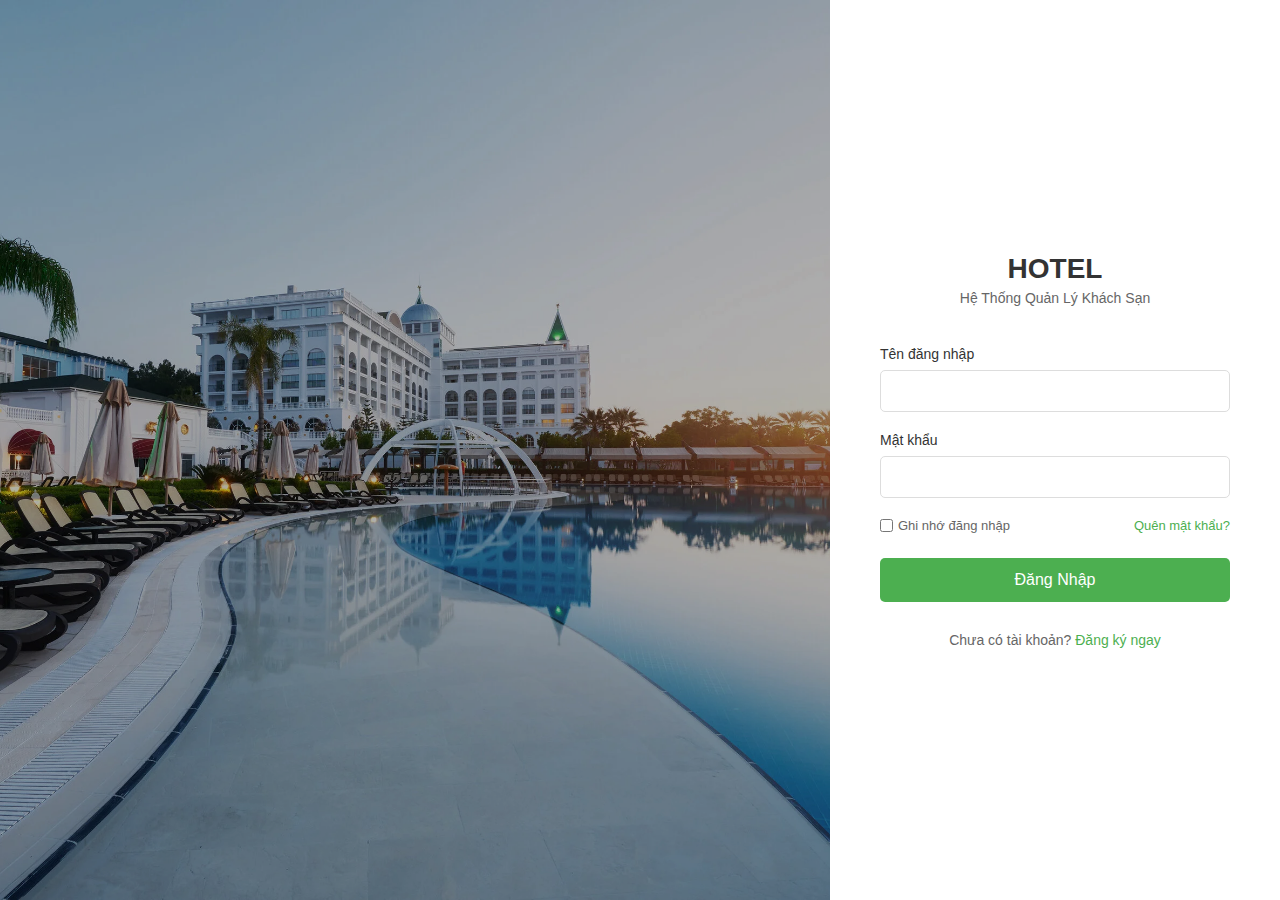
<file: Front End/index.html>
<!DOCTYPE html>
<html lang="vi">
<head>
    <meta charset="UTF-8">
    <meta name="viewport" content="width=device-width, initial-scale=1.0">
    <title>Đăng Nhập - Quản Lý Khách Sạn</title>
    <style>
        * {
            margin: 0;
            padding: 0;
            box-sizing: border-box;
        }

        body {
            font-family: Arial, sans-serif;
            height: 100vh;
            overflow: hidden;
        }

        .container {
            display: flex;
            height: 100vh;
        }

        .left-side {
            flex: 1;
            background: url('1.webp') center/cover;
            position: relative;
        }

        .left-side::after {
            content: '';
            position: absolute;
            top: 0;
            left: 0;
            width: 100%;
            height: 100%;
            background: rgba(0, 0, 0, 0.3);
        }

        .right-side {
            width: 450px;
            display: flex;
            align-items: center;
            justify-content: center;
            background: #fff;
            padding: 40px;
        }

        .login-box {
            width: 100%;
            max-width: 350px;
        }

        .logo {
            text-align: center;
            margin-bottom: 40px;
        }

        .logo h1 {
            color: #333;
            font-size: 28px;
            margin-bottom: 5px;
        }

        .logo p {
            color: #666;
            font-size: 14px;
        }

        .form-group {
            margin-bottom: 20px;
        }

        .form-group label {
            display: block;
            margin-bottom: 8px;
            color: #333;
            font-size: 14px;
            font-weight: 500;
        }

        .form-group input {
            width: 100%;
            padding: 12px 15px;
            border: 1px solid #ddd;
            border-radius: 5px;
            font-size: 14px;
            transition: border-color 0.3s;
        }

        .form-group input:focus {
            outline: none;
            border-color: #4CAF50;
        }

        .btn-login {
            width: 100%;
            padding: 13px;
            background: #4CAF50;
            color: white;
            border: none;
            border-radius: 5px;
            font-size: 16px;
            font-weight: 500;
            cursor: pointer;
            transition: background 0.3s;
        }

        .btn-login:hover {
            background: #45a049;
        }

        .btn-login:active {
            transform: scale(0.98);
        }

        .btn-login:disabled {
            background: #ccc;
            cursor: not-allowed;
        }

        .error-message {
            color: #f44336;
            font-size: 13px;
            margin-top: 10px;
            text-align: center;
            display: none;
        }

        .error-message.show {
            display: block;
        }

        .success-message {
            color: #4CAF50;
            font-size: 13px;
            margin-top: 10px;
            text-align: center;
            display: none;
        }

        .success-message.show {
            display: block;
        }

        .remember-forgot {
            display: flex;
            justify-content: space-between;
            align-items: center;
            margin-bottom: 25px;
            font-size: 13px;
        }

        .remember-forgot label {
            display: flex;
            align-items: center;
            color: #666;
            cursor: pointer;
        }

        .remember-forgot input[type="checkbox"] {
            margin-right: 5px;
        }

        .remember-forgot a {
            color: #4CAF50;
            text-decoration: none;
        }

        .remember-forgot a:hover {
            text-decoration: underline;
        }

        .register-link {
            text-align: center;
            margin-top: 30px;
            font-size: 14px;
            color: #666;
        }

        .register-link a {
            color: #4CAF50;
            text-decoration: none;
            font-weight: 500;
        }

        .register-link a:hover {
            text-decoration: underline;
        }

        @media (max-width: 768px) {
            .container {
                flex-direction: column;
            }
            
            .left-side {
                display: none;
            }
            
            .right-side {
                width: 100%;
            }
        }
    </style>
</head>
<body>
    <div class="container">
        <div class="left-side"></div>
        <div class="right-side">
            <div class="login-box">
                <div class="logo">
                    <h1>HOTEL</h1>
                    <p>Hệ Thống Quản Lý Khách Sạn</p>
                </div>

                <form id="loginForm">
                    <div class="form-group">
                        <label for="username">Tên đăng nhập</label>
                        <input type="text" id="username" name="username" required>
                    </div>

                    <div class="form-group">
                        <label for="password">Mật khẩu</label>
                        <input type="password" id="password" name="password" required>
                    </div>

                    <div class="remember-forgot">
                        <label>
                            <input type="checkbox" name="remember">
                            Ghi nhớ đăng nhập
                        </label>
                        <a href="#">Quên mật khẩu?</a>
                    </div>

                    <button type="submit" class="btn-login" id="loginBtn">Đăng Nhập</button>
                    
                    <div class="error-message" id="errorMessage"></div>
                    <div class="success-message" id="successMessage"></div>
                </form>

                <div class="register-link">
                    Chưa có tài khoản? <a href="register.html">Đăng ký ngay</a>
                </div>
            </div>
        </div>
    </div>

    <script>
        // URL Gateway - Login nằm trong API Admin
        const API_URL = 'https://localhost:7105/api-admin/Login';

        document.getElementById('loginForm').addEventListener('submit', async function(e) {
            e.preventDefault();
            
            const username = document.getElementById('username').value;
            const password = document.getElementById('password').value;
            const errorMessage = document.getElementById('errorMessage');
            const successMessage = document.getElementById('successMessage');
            const loginBtn = document.getElementById('loginBtn');
            
            errorMessage.classList.remove('show');
            successMessage.classList.remove('show');
            
            if (!username || !password) {
                showError('Vui lòng nhập đầy đủ thông tin!');
                return;
            }

            // Disable button khi đang xử lý
            loginBtn.disabled = true;
            loginBtn.textContent = 'Đang xử lý...';

            try {
                const response = await fetch(API_URL, {
                    method: 'POST',
                    headers: {
                        'Content-Type': 'application/json',
                    },
                    body: JSON.stringify({
                        TenDangNhap: username,
                        MatKhau: password
                    })
                });

                const data = await response.json();

                if (data.success) {
                    // Lưu token vào localStorage
                    localStorage.setItem('token', data.token);
                    
                    // Giải mã token để lấy vai trò
                    try {
                        const tokenPayload = JSON.parse(atob(data.token.split('.')[1]));
                        const role = tokenPayload.role || tokenPayload["http://schemas.microsoft.com/ws/2008/06/identity/claims/role"];
                        
                        showSuccess('Đăng nhập thành công! Đang chuyển hướng...');
                        
                        setTimeout(() => {
                            window.location.href = 'management.html';
                        }, 1000);
                    } catch (parseError) {
                        console.error('Token parse error:', parseError);
                        showSuccess('Đăng nhập thành công! Đang chuyển hướng...');
                        setTimeout(() => {
                            window.location.href = 'management.html';
                        }, 1000);
                    }
                } else {
                    showError(data.message || 'Đăng nhập thất bại!');
                    loginBtn.disabled = false;
                    loginBtn.textContent = 'Đăng Nhập';
                }
            } catch (error) {
                console.error('Lỗi:', error);
                showError('Không thể kết nối đến máy chủ!');
                loginBtn.disabled = false;
                loginBtn.textContent = 'Đăng Nhập';
            }
        });

        function showError(message) {
            const errorMessage = document.getElementById('errorMessage');
            errorMessage.textContent = message;
            errorMessage.classList.add('show');
        }

        function showSuccess(message) {
            const successMessage = document.getElementById('successMessage');
            successMessage.textContent = message;
            successMessage.classList.add('show');
        }

        // Kiểm tra nếu đã đăng nhập
        window.addEventListener('load', () => {
            const token = localStorage.getItem('token');
            if (token) {
                showSuccess('Bạn đã đăng nhập!');
                document.getElementById('loginBtn').textContent = 'Tiếp tục';
            }
        });
    </script>
    <script src="js/Auth.js"></script>
</body>
</html>
</file>
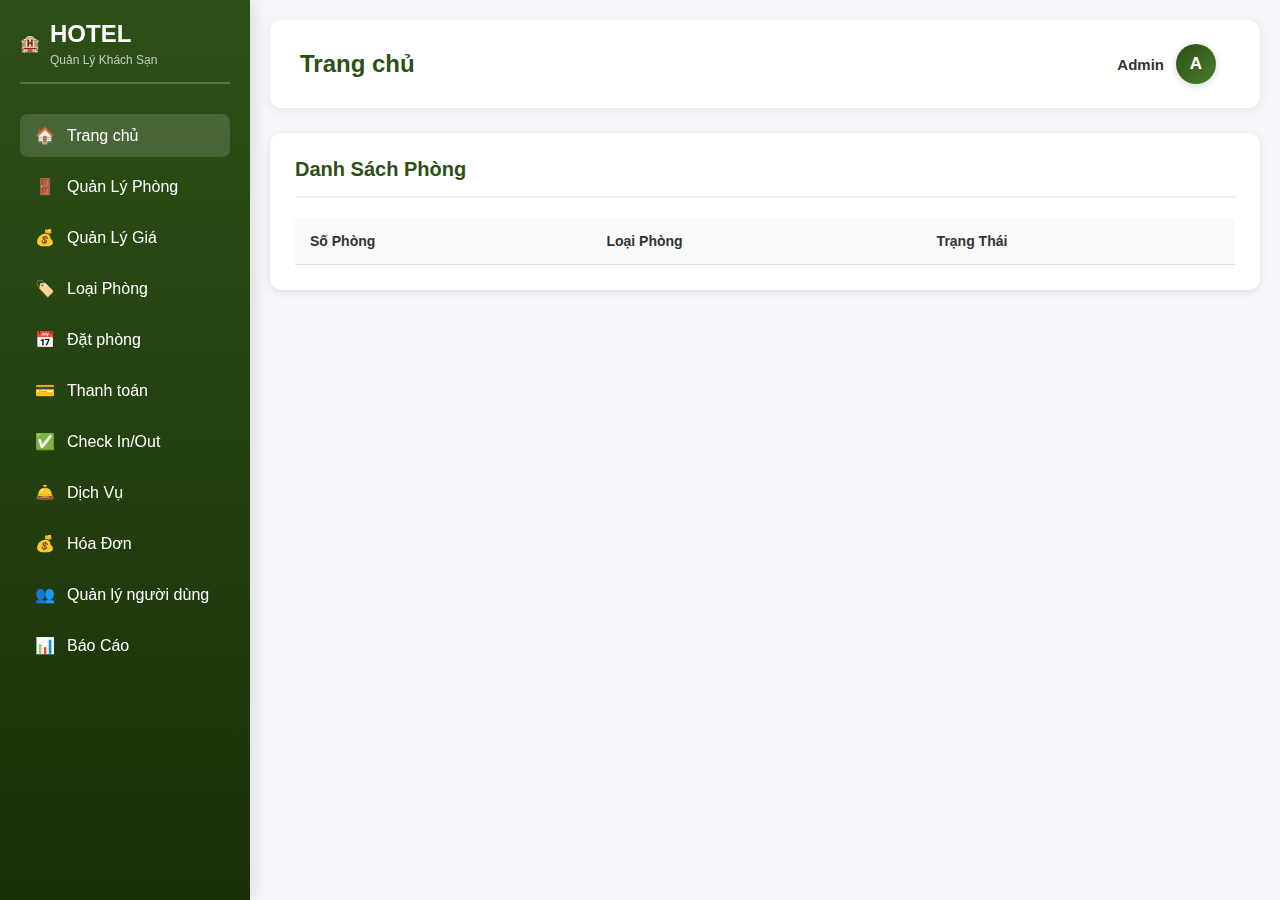
<file: Front End/management.html>
<!DOCTYPE html>
<html lang="vi">
<head>
    <meta charset="UTF-8">
    <meta name="viewport" content="width=device-width, initial-scale=1.0">
    <title>Quản Lý Phòng - Hotel Management</title>
    <link rel="stylesheet" href="css/common.css">
    <link rel="stylesheet" href="css/sidebar.css">
    <style>
        .sidebar {
            position: fixed;
            left: 0;
            top: 0;
            width: 250px;
            height: 100vh;
            background: linear-gradient(180deg, #2d5016 0%, #1a3009 100%);
            color: white;
            padding: 20px;
            overflow-y: auto;
        }

        .logo {
            display: flex;
            align-items: center;
            gap: 10px;
            margin-bottom: 10px;
            padding-bottom: 15px;
            border-bottom: 2px solid rgba(255,255,255,0.2);
        }

        .logo h1 {
            font-size: 24px;
            color: white;
        }

        .logo-subtitle {
            color: rgba(255,255,255,0.7);
            font-size: 12px;
            margin-top: 5px;
        }

        .menu {
            margin-top: 30px;
        }

        .menu-item {
            display: flex;
            align-items: center;
            gap: 12px;
            padding: 12px 15px;
            margin-bottom: 8px;
            border-radius: 8px;
            cursor: pointer;
            transition: all 0.3s;
            color: white;
            text-decoration: none;
        }

        .menu-item:hover {
            background: rgba(255,255,255,0.1);
        }

        .menu-item.active {
            background: rgba(255,255,255,0.15);
        }

        .top-bar {
            background: white;
            padding: 16px 30px;
            border-radius: 12px;
            box-shadow: 0 2px 12px rgba(0,0,0,0.08);
            display: flex;
            justify-content: space-between;
            align-items: center;
            margin-bottom: 25px;
        }

        .top-bar h2 {
            font-size: 24px;
            color: #2d5016;
            font-weight: 600;
            margin: 0;
        }

        .rooms-table {
            width: 100%;
            border-collapse: collapse;
            margin-top: 20px;
        }

        .rooms-table thead {
            background: #2d5016;
            color: white;
        }

        .rooms-table th {
            padding: 15px;
            text-align: left;
            font-weight: 600;
        }

        .rooms-table td {
            padding: 12px 15px;
            border-bottom: 1px solid #e0e0e0;
        }

        .rooms-table tbody tr:hover {
            background: #f5f5f5;
        }

        .status-badge {
            display: inline-block;
            padding: 6px 12px;
            border-radius: 20px;
            font-size: 12px;
            font-weight: 600;
        }

        .status-ready {
            background: #d4edda;
            color: #155724;
        }

        .status-occupied {
            background: #f8d7da;
            color: #721c24;
        }

        .status-maintenance {
            background: #fff3cd;
            color: #856404;
        }

        .status-cleaning {
            background: #d1ecf1;
            color: #0c5460;
        }

        .action-btns {
            display: flex;
            gap: 8px;
        }

        .btn-sm {
            padding: 6px 12px;
            font-size: 12px;
            border: none;
            border-radius: 6px;
            cursor: pointer;
            transition: all 0.3s;
        }

        .btn-edit {
            background: #007bff;
            color: white;
        }

        .btn-edit:hover {
            background: #0056b3;
        }

        .btn-delete {
            background: #dc3545;
            color: white;
        }

        .btn-delete:hover {
            background: #c82333;
        }

        .card {
            background: white;
            padding: 25px;
            border-radius: 12px;
            box-shadow: 0 2px 8px rgba(0,0,0,0.1);
            margin-bottom: 20px;
        }

        .card-header {
            display: flex;
            justify-content: space-between;
            align-items: center;
            margin-bottom: 20px;
        }

        .card-title {
            font-size: 20px;
            font-weight: 600;
            color: #2d5016;
            margin: 0;
        }

        .btn {
            padding: 10px 20px;
            border: none;
            border-radius: 8px;
            cursor: pointer;
            font-size: 14px;
            font-weight: 600;
            transition: all 0.3s;
        }

        .btn-primary {
            background: #2d5016;
            color: white;
        }

        .btn-primary:hover {
            background: #1a3009;
        }

        .modal {
            display: none;
            position: fixed;
            z-index: 1;
            left: 0;
            top: 0;
            width: 100%;
            height: 100%;
            background: rgba(0,0,0,0.5);
        }

        .modal-content {
            background: white;
            margin: 5% auto;
            padding: 25px;
            border-radius: 12px;
            width: 90%;
            max-width: 500px;
            box-shadow: 0 4px 20px rgba(0,0,0,0.3);
        }

        .modal-header {
            display: flex;
            justify-content: space-between;
            align-items: center;
            margin-bottom: 20px;
        }

        .modal-title {
            font-size: 20px;
            font-weight: 600;
            margin: 0;
        }

        .close-btn {
            background: none;
            border: none;
            font-size: 28px;
            cursor: pointer;
            color: #999;
        }

        .form-group {
            margin-bottom: 15px;
        }

        .form-group label {
            display: block;
            margin-bottom: 5px;
            font-weight: 600;
            color: #333;
        }

        .form-group input,
        .form-group select {
            width: 100%;
            padding: 10px;
            border: 1px solid #ddd;
            border-radius: 6px;
            font-size: 14px;
            box-sizing: border-box;
        }

        .form-group input:focus,
        .form-group select:focus {
            outline: none;
            border-color: #2d5016;
            box-shadow: 0 0 5px rgba(45, 80, 22, 0.3);
        }

        .btn-success {
            background: #28a745;
            color: white;
        }

        .btn-success:hover {
            background: #218838;
        }

        .btn-secondary {
            background: #6c757d;
            color: white;
        }

        .btn-secondary:hover {
            background: #5a6268;
        }

        .form-actions {
            display: flex;
            gap: 10px;
            margin-top: 25px;
        }

        .form-actions button {
            flex: 1;
        }

        .user-dropdown {
            position: relative;
        }

        .user-info {
            display: flex;
            align-items: center;
            gap: 12px;
            cursor: pointer;
            padding: 8px 14px;
            border-radius: 12px;
            transition: background 0.3s;
        }

        .user-info:hover {
            background: #f5f5f5;
        }

        .user-name {
            font-weight: 600;
            color: #333;
            font-size: 15px;
        }

        .user-avatar {
            width: 40px;
            height: 40px;
            background: linear-gradient(135deg, #2d5016, #4a7c2a);
            color: white;
            border-radius: 50%;
            display: flex;
            align-items: center;
            justify-content: center;
            font-weight: bold;
            font-size: 17px;
        }
    </style>
</head>
<body>
    <!-- Sidebar -->
    <div class="sidebar">
        <div class="logo">
            <span>🏨</span>
            <div>
                <h1>HOTEL</h1>
                <div class="logo-subtitle">Quản Lý Khách Sạn</div>
            </div>
        </div>

        <div class="menu">
            <a href="management.html" class="menu-item active">
                <span>🏠</span>
                <span>Trang chủ</span>
            </a>
            <a href="Phong.html" class="menu-item">
                <span>🚪</span>
                <span>Quản Lý Phòng</span>
            </a>
            <a href="Gia.html" class="menu-item ">
                <span>💰</span>
                <span>Quản Lý Giá</span>
            </a>
            <a href="LoaiPhong.html" class="menu-item ">
                <span>🏷️</span>
                <span>Loại Phòng</span>
            </a>
            <a href="booking.html" class="menu-item ">
                <span>📅</span>
                <span>Đặt phòng</span>
            </a>
            <a href="thanhtoan.html" class="menu-item">
                <span>💳</span>
                <span>Thanh toán</span>
            </a>
            <a href="checkinout.html" class="menu-item ">
                <span>✅</span>
                <span>Check In/Out</span>
            </a>
            <a href="dichvu.html" class="menu-item ">
                <span>🛎️</span>
                <span>Dịch Vụ</span>
            </a>
            <a href="hoadon.html" class="menu-item ">
                <span>💰</span>
                <span>Hóa Đơn</span>
            </a>
            <a href="users.html" class="menu-item">
                <span>👥</span>
                <span>Quản lý người dùng</span>
            </a>
            <a href="baocao.html" class="menu-item " >
                <span>📊</span>
                <span>Báo Cáo</span>
            </a>
        </div>
    </div>

    <!-- Main Content -->
    <div class="main-content">
        <div class="top-bar">
            <h2>Trang chủ</h2>
            <div class="user-dropdown">
                <div class="user-info">
                    <span class="user-name">Admin</span>
                    <div class="user-avatar">A</div>
                </div>
            </div>
        </div>

        <div class="card">
            <div class="card-header">
                <h3 class="card-title">Danh Sách Phòng</h3>

            </div>

            <table class="rooms-table" id="roomsTable">
                <thead>
                    <tr>
                        <th>Số Phòng</th>
                        <th>Loại Phòng</th>
                        <th>Trạng Thái</th>
                    </tr>
                </thead>
                <tbody id="roomsTableBody">
                </tbody>
            </table>
        </div>
    </div>

    <!-- Add/Edit Room Modal -->
    <div id="roomModal" class="modal">
        <div class="modal-content">
            <div class="modal-header">
                <h2 class="modal-title" id="modalTitle">Thêm Phòng</h2>
                <button class="close-btn" onclick="closeModal()">&times;</button>
            </div>

            <form id="roomForm">
                <div class="form-group">
                    <label>Số phòng *</label>
                    <input type="text" id="roomNumber" required placeholder="Ví dụ: 101">
                </div>

                <div class="form-group">
                    <label>Loại phòng *</label>
                    <select id="roomTypeSelect" required></select>
                </div>

                <div class="form-group">
                    <label>Trạng thái *</label>
                    <select id="roomStatus" required>
                        <option value="SanSang">Sẵn sàng</option>
                        <option value="DaThue">Đã thuê</option>
                        <option value="BaoTri">Bảo trì</option>
                        <option value="DonDep">Dọn dẹp</option>
                    </select>
                </div>

                <div class="form-actions">
                    <button type="submit" class="btn btn-success">💾 Lưu</button>
                    <button type="button" class="btn btn-secondary" onclick="closeModal()">Hủy</button>
                </div>
            </form>
        </div>
    </div>

    <script src="./js/menu.js"></script>
</body>
</html>
</file>
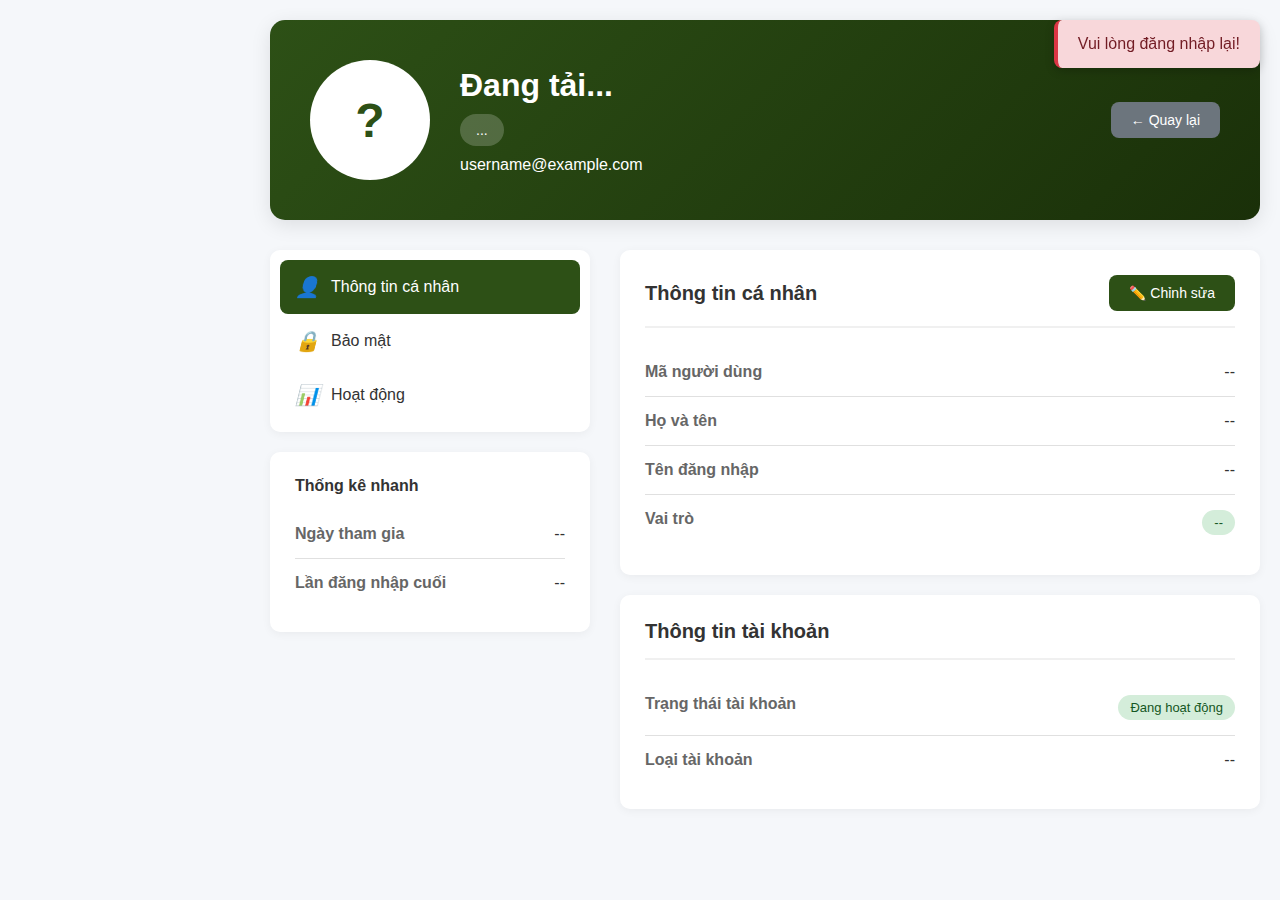
<file: Front End/profile.html>
<!DOCTYPE html>
<html lang="vi">
<head>
    <meta charset="UTF-8">
    <meta name="viewport" content="width=device-width, initial-scale=1.0">
    <title>Thông Tin Người Dùng - Hotel Management</title>
    <link rel="stylesheet" href="css/common.css">
    <style>
        .profile-container {
            max-width: 1200px;
            margin: 0 auto;
        }

        .profile-header {
            background: linear-gradient(135deg, #2d5016 0%, #1a3009 100%);
            color: white;
            padding: 40px;
            border-radius: 15px;
            margin-bottom: 30px;
            display: flex;
            align-items: center;
            gap: 30px;
            box-shadow: 0 5px 20px rgba(0,0,0,0.1);
        }

        .profile-avatar-large {
            width: 120px;
            height: 120px;
            background: white;
            color: #2d5016;
            border-radius: 50%;
            display: flex;
            align-items: center;
            justify-content: center;
            font-size: 48px;
            font-weight: bold;
            border: 5px solid rgba(255,255,255,0.3);
        }

        .profile-header-info h1 {
            font-size: 32px;
            margin-bottom: 10px;
        }

        .profile-header-info .role-badge {
            display: inline-block;
            padding: 8px 16px;
            background: rgba(255,255,255,0.2);
            border-radius: 20px;
            font-size: 14px;
            margin-bottom: 10px;
        }

        .profile-grid {
            display: grid;
            grid-template-columns: 1fr 2fr;
            gap: 30px;
        }

        .profile-sidebar {
            display: flex;
            flex-direction: column;
            gap: 20px;
        }

        .profile-nav {
            background: white;
            border-radius: 10px;
            padding: 10px;
            box-shadow: 0 2px 10px rgba(0,0,0,0.05);
        }

        .profile-nav-item {
            display: flex;
            align-items: center;
            gap: 12px;
            padding: 15px;
            border-radius: 8px;
            cursor: pointer;
            transition: all 0.3s;
            color: #333;
            text-decoration: none;
        }

        .profile-nav-item:hover {
            background: #f8f9fa;
        }

        .profile-nav-item.active {
            background: #2d5016;
            color: white;
        }

        .profile-nav-item i {
            font-size: 20px;
            width: 24px;
        }

        .card {
            background: white;
            border-radius: 10px;
            padding: 25px;
            box-shadow: 0 2px 10px rgba(0,0,0,0.05);
            margin-bottom: 20px;
        }

        .card-header {
            display: flex;
            justify-content: space-between;
            align-items: center;
            margin-bottom: 20px;
            padding-bottom: 15px;
            border-bottom: 2px solid #f0f0f0;
        }

        .card-title {
            font-size: 20px;
            font-weight: 600;
            color: #333;
            margin: 0;
        }

        .info-section {
            display: none;
        }

        .info-section.active {
            display: block;
        }

        .info-row {
            display: flex;
            justify-content: space-between;
            padding: 15px 0;
            border-bottom: 1px solid #e0e0e0;
        }

        .info-row:last-child {
            border-bottom: none;
        }

        .info-label {
            font-weight: 600;
            color: #666;
        }

        .info-value {
            color: #333;
            text-align: right;
        }

        .badge {
            display: inline-block;
            padding: 5px 12px;
            border-radius: 20px;
            font-size: 13px;
            font-weight: 500;
        }

        .badge-success {
            background: #d4edda;
            color: #155724;
        }

        .btn {
            padding: 10px 20px;
            border: none;
            border-radius: 8px;
            cursor: pointer;
            font-size: 14px;
            font-weight: 500;
            transition: all 0.3s;
        }

        .btn-primary {
            background: #2d5016;
            color: white;
        }

        .btn-primary:hover {
            background: #1a3009;
        }

        .btn-secondary {
            background: #6c757d;
            color: white;
        }

        .btn-secondary:hover {
            background: #5a6268;
        }

        .password-form {
            display: grid;
            gap: 20px;
        }

        .form-group {
            display: flex;
            flex-direction: column;
            gap: 8px;
        }

        .form-group label {
            font-weight: 600;
            color: #333;
            font-size: 14px;
        }

        .form-group input {
            padding: 12px;
            border: 1px solid #ddd;
            border-radius: 8px;
            font-size: 14px;
            transition: border 0.3s;
        }

        .form-group input:focus {
            outline: none;
            border-color: #2d5016;
        }

        .password-strength {
            height: 5px;
            background: #e0e0e0;
            border-radius: 3px;
            margin-top: 5px;
            overflow: hidden;
        }

        .password-strength-bar {
            height: 100%;
            transition: all 0.3s;
            width: 0;
        }

        .security-info {
            background: #f8f9fa;
            padding: 15px;
            border-radius: 8px;
            margin-top: 20px;
        }

        .activity-item {
            display: flex;
            align-items: center;
            gap: 15px;
            padding: 15px;
            background: #f8f9fa;
            border-radius: 8px;
            margin-bottom: 10px;
        }

        .activity-icon {
            width: 40px;
            height: 40px;
            background: #2d5016;
            color: white;
            border-radius: 50%;
            display: flex;
            align-items: center;
            justify-content: center;
        }

        .activity-details {
            flex: 1;
        }

        .activity-time {
            color: #999;
            font-size: 12px;
        }

        .modal {
            display: none;
            position: fixed;
            z-index: 1000;
            left: 0;
            top: 0;
            width: 100%;
            height: 100%;
            background: rgba(0,0,0,0.5);
            align-items: center;
            justify-content: center;
        }

        .modal.show {
            display: flex;
        }

        .modal-content {
            background: white;
            padding: 0;
            border-radius: 15px;
            width: 90%;
            max-width: 500px;
            box-shadow: 0 5px 30px rgba(0,0,0,0.3);
        }

        .modal-header {
            display: flex;
            justify-content: space-between;
            align-items: center;
            padding: 20px 25px;
            border-bottom: 1px solid #e0e0e0;
        }

        .modal-title {
            font-size: 20px;
            font-weight: 600;
            margin: 0;
        }

        .close-btn {
            background: none;
            border: none;
            font-size: 28px;
            cursor: pointer;
            color: #999;
        }

        .modal-content form {
            padding: 25px;
        }

        .d-flex {
            display: flex;
        }

        .gap-2 {
            gap: 10px;
        }

        #messageBox {
            position: fixed;
            top: 20px;
            right: 20px;
            z-index: 9999;
            max-width: 400px;
        }

        .message {
            padding: 15px 20px;
            border-radius: 8px;
            margin-bottom: 10px;
            box-shadow: 0 3px 10px rgba(0,0,0,0.2);
            animation: slideIn 0.3s ease;
        }

        .message.success {
            background: #d4edda;
            color: #155724;
            border-left: 4px solid #28a745;
        }

        .message.error {
            background: #f8d7da;
            color: #721c24;
            border-left: 4px solid #dc3545;
        }

        @keyframes slideIn {
            from {
                transform: translateX(400px);
                opacity: 0;
            }
            to {
                transform: translateX(0);
                opacity: 1;
            }
        }

        @media (max-width: 968px) {
            .profile-grid {
                grid-template-columns: 1fr;
            }

            .profile-header {
                flex-direction: column;
                text-align: center;
            }
        }
    </style>
</head>
<body>
    <div class="main-content">
        <div class="profile-container">
            <!-- Profile Header -->
            <div class="profile-header">
                <div class="profile-avatar-large" id="avatarLarge">
                    <span id="avatarInitial">?</span>
                </div>
                <div class="profile-header-info">
                    <h1 id="userName">Đang tải...</h1>
                    <div class="role-badge" id="userRole">...</div>
                    <p id="userEmail">username@example.com</p>
                </div>
                <div style="margin-left: auto;">
                    <button class="btn btn-secondary" onclick="window.location.href='/hoadon.html'">
                        ← Quay lại
                    </button>
                </div>
            </div>

            <!-- Profile Grid -->
            <div class="profile-grid">
                <!-- Sidebar Navigation -->
                <div class="profile-sidebar">
                    <div class="profile-nav">
                        <a class="profile-nav-item active" data-section="info" onclick="showSection('info')">
                            <i>👤</i>
                            <span>Thông tin cá nhân</span>
                        </a>
                        <a class="profile-nav-item" data-section="security" onclick="showSection('security')">
                            <i>🔒</i>
                            <span>Bảo mật</span>
                        </a>
                        <a class="profile-nav-item" data-section="activity" onclick="showSection('activity')">
                            <i>📊</i>
                            <span>Hoạt động</span>
                        </a>
                    </div>

                    <div class="card">
                        <h4 style="margin-bottom: 15px;">Thống kê nhanh</h4>
                        <div class="info-row">
                            <span class="info-label">Ngày tham gia</span>
                            <span class="info-value" id="joinDate">--</span>
                        </div>
                        <div class="info-row">
                            <span class="info-label">Lần đăng nhập cuối</span>
                            <span class="info-value" id="lastLogin">--</span>
                        </div>
                    </div>
                </div>

                <!-- Main Content -->
                <div class="profile-content">
                    <!-- Thông tin cá nhân -->
                    <div class="info-section active" id="section-info">
                        <div class="card">
                            <div class="card-header">
                                <h3 class="card-title">Thông tin cá nhân</h3>
                                <button class="btn btn-primary" onclick="openEditModal()">
                                    ✏️ Chỉnh sửa
                                </button>
                            </div>
                            <div class="info-row">
                                <span class="info-label">Mã người dùng</span>
                                <span class="info-value" id="userId">--</span>
                            </div>
                            <div class="info-row">
                                <span class="info-label">Họ và tên</span>
                                <span class="info-value" id="fullName">--</span>
                            </div>
                            <div class="info-row">
                                <span class="info-label">Tên đăng nhập</span>
                                <span class="info-value" id="username">--</span>
                            </div>
                            <div class="info-row">
                                <span class="info-label">Vai trò</span>
                                <span class="info-value">
                                    <span class="badge badge-success" id="roleDisplay">--</span>
                                </span>
                            </div>
                        </div>

                        <div class="card">
                            <div class="card-header">
                                <h3 class="card-title">Thông tin tài khoản</h3>
                            </div>
                            <div class="info-row">
                                <span class="info-label">Trạng thái tài khoản</span>
                                <span class="info-value">
                                    <span class="badge badge-success">Đang hoạt động</span>
                                </span>
                            </div>
                            <div class="info-row">
                                <span class="info-label">Loại tài khoản</span>
                                <span class="info-value" id="accountType">--</span>
                            </div>
                        </div>
                    </div>

                    <!-- Bảo mật -->
                    <div class="info-section" id="section-security">
                        <div class="card">
                            <div class="card-header">
                                <h3 class="card-title">Đổi mật khẩu</h3>
                            </div>
                            <form class="password-form" onsubmit="changePassword(event)">
                                <div class="form-group">
                                    <label>Mật khẩu hiện tại *</label>
                                    <input type="password" id="currentPassword" required>
                                </div>
                                <div class="form-group">
                                    <label>Mật khẩu mới *</label>
                                    <input type="password" id="newPassword" required oninput="checkPasswordStrength(this.value)">
                                    <div class="password-strength">
                                        <div class="password-strength-bar" id="strengthBar"></div>
                                    </div>
                                    <small style="color: #666;">Mật khẩu phải có ít nhất 6 ký tự</small>
                                </div>
                                <div class="form-group">
                                    <label>Xác nhận mật khẩu mới *</label>
                                    <input type="password" id="confirmPassword" required>
                                </div>
                                <button type="submit" class="btn btn-primary">
                                    🔐 Cập nhật mật khẩu
                                </button>
                            </form>

                            <div class="security-info">
                                <h4 style="margin-bottom: 10px;">💡 Lời khuyên bảo mật</h4>
                                <ul style="margin-left: 20px; color: #666;">
                                    <li>Sử dụng mật khẩu mạnh với ít nhất 8 ký tự</li>
                                    <li>Kết hợp chữ hoa, chữ thường, số và ký tự đặc biệt</li>
                                    <li>Không sử dụng thông tin cá nhân trong mật khẩu</li>
                                    <li>Thay đổi mật khẩu định kỳ</li>
                                </ul>
                            </div>
                        </div>
                    </div>

                    <!-- Hoạt động -->
                    <div class="info-section" id="section-activity">
                        <div class="card">
                            <div class="card-header">
                                <h3 class="card-title">Hoạt động gần đây</h3>
                            </div>
                            <div id="activityList">
                                <div class="activity-item">
                                    <div class="activity-icon">🔑</div>
                                    <div class="activity-details">
                                        <div>Đăng nhập thành công</div>
                                        <div class="activity-time" id="loginActivity">--</div>
                                    </div>
                                </div>
                                <div class="activity-item">
                                    <div class="activity-icon">✏️</div>
                                    <div class="activity-details">
                                        <div>Cập nhật thông tin cá nhân</div>
                                        <div class="activity-time">Chưa có hoạt động</div>
                                    </div>
                                </div>
                            </div>
                        </div>
                    </div>
                </div>
            </div>
        </div>
    </div>

    <!-- Modal Chỉnh sửa thông tin -->
    <div class="modal" id="editModal">
        <div class="modal-content">
            <div class="modal-header">
                <h3 class="modal-title">Chỉnh sửa thông tin</h3>
                <button class="close-btn" onclick="closeEditModal()">&times;</button>
            </div>
            <form onsubmit="updateProfile(event)">
                <div class="form-group">
                    <label>Họ và tên *</label>
                    <input type="text" id="editFullName" required>
                </div>
                <div class="form-group">
                    <label>Tên đăng nhập *</label>
                    <input type="text" id="editUsername" required>
                </div>
                <div class="d-flex gap-2" style="justify-content: flex-end;">
                    <button type="button" class="btn btn-secondary" onclick="closeEditModal()">Hủy</button>
                    <button type="submit" class="btn btn-primary">💾 Lưu thay đổi</button>
                </div>
            </form>
        </div>
    </div>

    <!-- Message Box -->
    <div id="messageBox"></div>

    <script>
        const API_BASE_URL = 'https://localhost:7105/api-admin';
        let currentUser = null;

        // Lấy token từ localStorage
        function getToken() {
            return localStorage.getItem('token');
        }

        // Lấy thông tin user từ token
        function getUserFromToken() {
            const token = getToken();
            if (!token) return null;

            try {
                const payload = JSON.parse(atob(token.split('.')[1]));
                return {
                    id: payload.nameid || payload["http://schemas.xmlsoap.org/ws/2005/05/identity/claims/nameidentifier"],
                    username: payload.unique_name || payload["http://schemas.xmlsoap.org/ws/2005/05/identity/claims/name"],
                    fullName: payload.HoTen || payload.hoTen || payload.name || payload.unique_name,
                    role: payload.role || payload.Role || payload.VaiTro || payload["http://schemas.microsoft.com/ws/2008/06/identity/claims/role"],
                    avatar: payload.avatar || null
                };
            } catch (error) {
                console.error('Error parsing token:', error);
                return null;
            }
        }

        // Hiển thị thông báo
        function showMessage(message, type = 'success') {
            const messageBox = document.getElementById('messageBox');
            const messageDiv = document.createElement('div');
            messageDiv.className = `message ${type}`;
            messageDiv.textContent = message;
            
            messageBox.appendChild(messageDiv);
            
            setTimeout(() => {
                messageDiv.remove();
            }, 3000);
        }

        // Hiển thị thông tin người dùng
        function displayUserProfile(user) {
            if (!user) return;
        
            // Header
            const initial = user.fullName ? user.fullName.charAt(0).toUpperCase() : '?';
            document.getElementById('avatarInitial').textContent = initial;
            document.getElementById('userName').textContent = user.fullName || 'Không có tên';
            document.getElementById('userRole').textContent = getRoleDisplayName(user.role);
            document.getElementById('userEmail').textContent = user.username;
        
            // Info section
            document.getElementById('userId').textContent = user.id;
            document.getElementById('fullName').textContent = user.fullName;
            document.getElementById('username').textContent = user.username;
            document.getElementById('roleDisplay').textContent = getRoleDisplayName(user.role);
            document.getElementById('accountType').textContent = getRoleDisplayName(user.role);
        
            // Dates (hiển thị giả lập)
            const now = new Date();
            document.getElementById('joinDate').textContent = now.toLocaleDateString('vi-VN');
            document.getElementById('lastLogin').textContent = now.toLocaleString('vi-VN');
            document.getElementById('loginActivity').textContent = now.toLocaleString('vi-VN');
        
            // Avatar dropdown nếu có
            if (user.avatar) {
                const avatarLarge = document.getElementById('avatarLarge');
                avatarLarge.textContent = '';
                avatarLarge.style.backgroundImage = `url(${user.avatar})`;
                avatarLarge.style.backgroundSize = 'cover';
                avatarLarge.style.backgroundPosition = 'center';
                avatarLarge.style.borderRadius = '50%';
            }
        }

        // Lấy tên hiển thị role
        function getRoleDisplayName(role) {
            const roles = {
                'Admin': 'Quản trị viên',
                'KeToan': 'Nhân viên',
                'LeTan': 'Nhân viên',
                'Khach': 'Khách hàng'
            };
            return roles[role] || role || 'Khách';
        }

        // Chuyển đổi section sidebar
        function showSection(sectionName) {
            document.querySelectorAll('.info-section').forEach(s => s.classList.remove('active'));
            document.querySelectorAll('.profile-nav-item').forEach(n => n.classList.remove('active'));
        
            document.getElementById(`section-${sectionName}`).classList.add('active');
            document.querySelector(`[data-section="${sectionName}"]`).classList.add('active');
        }

        // Kiểm tra độ mạnh mật khẩu
        function checkPasswordStrength(password) {
            const strengthBar = document.getElementById('strengthBar');
            let strength = 0;
            
            if (password.length >= 6) strength += 25;
            if (password.length >= 8) strength += 25;
            if (/[A-Z]/.test(password) && /[a-z]/.test(password)) strength += 25;
            if (/[0-9]/.test(password) && /[^A-Za-z0-9]/.test(password)) strength += 25;
            
            strengthBar.style.width = strength + '%';
            
            if (strength <= 25) {
                strengthBar.style.background = '#dc3545';
            } else if (strength <= 50) {
                strengthBar.style.background = '#ffc107';
            } else if (strength <= 75) {
                strengthBar.style.background = '#17a2b8';
            } else {
                strengthBar.style.background = '#28a745';
            }
        }

        // Đổi mật khẩu
        async function changePassword(event) {
            event.preventDefault();
            
            const currentPassword = document.getElementById('currentPassword').value;
            const newPassword = document.getElementById('newPassword').value;
            const confirmPassword = document.getElementById('confirmPassword').value;
            
            // Validate
            if (newPassword.length < 6) {
                showMessage('Mật khẩu mới phải có ít nhất 6 ký tự!', 'error');
                return;
            }
            
            if (newPassword !== confirmPassword) {
                showMessage('Mật khẩu xác nhận không khớp!', 'error');
                return;
            }
            
            if (!currentUser || !currentUser.username) {
                showMessage('Không tìm thấy thông tin người dùng!', 'error');
                return;
            }
            
            try {
                const token = getToken();
                if (!token) {
                    showMessage('Phiên đăng nhập đã hết hạn!', 'error');
                    setTimeout(() => window.location.href = '/login.html', 1500);
                    return;
                }
                
                const response = await fetch(`${API_BASE_URL}/nguoidung/changepassword`, {
                    method: 'PUT',
                    headers: {
                        'Content-Type': 'application/json',
                        'Authorization': `Bearer ${token}`
                    },
                    body: JSON.stringify({
                        TenDangNhap: currentUser.username,
                        MatKhauHienTai: currentPassword,
                        MatKhauMoi: newPassword
                    })
                });
                
                if (response.ok) {
                    showMessage('Đổi mật khẩu thành công!', 'success');
                    // Reset form
                    document.getElementById('currentPassword').value = '';
                    document.getElementById('newPassword').value = '';
                    document.getElementById('confirmPassword').value = '';
                    document.getElementById('strengthBar').style.width = '0';
                    document.getElementById('strengthBar').style.background = '';
                } else {
                    const error = await response.text();
                    showMessage(error || 'Đổi mật khẩu thất bại! Vui lòng kiểm tra lại mật khẩu hiện tại.', 'error');
                }
            } catch (error) {
                console.error('Error:', error);
                showMessage('Có lỗi xảy ra khi đổi mật khẩu!', 'error');
            }
        }

        // Mở modal chỉnh sửa
        function openEditModal() {
            if (!currentUser) return;
            document.getElementById('editFullName').value = currentUser.fullName;
            document.getElementById('editUsername').value = currentUser.username;
            document.getElementById('editModal').classList.add('show');
        }

        // Đóng modal
        function closeEditModal() {
            document.getElementById('editModal').classList.remove('show');
        }

        // Cập nhật thông tin (placeholder - cần API)
        function updateProfile(event) {
            event.preventDefault();
            showMessage('Chức năng cập nhật thông tin đang được phát triển!', 'error');
        }

        // Load profile từ token
        function loadUserProfile() {
            const tokenUser = getUserFromToken();
            if (!tokenUser) {
                console.warn('Không có token. Không thể hiển thị thông tin.');
                showMessage('Vui lòng đăng nhập lại!', 'error');
                setTimeout(() => window.location.href = '/login.html', 1500);
                return;
            }
            currentUser = tokenUser;
            displayUserProfile(currentUser);
        }
        
        // Đóng modal khi click ra ngoài
        window.onclick = function(event) {
            const modal = document.getElementById('editModal');
            if (event.target === modal) closeEditModal();
        }

        // Load khi trang được tải
        window.addEventListener('load', loadUserProfile);
    </script>
    <script src="js/Auth.js"></script>
</body>
</html>
</file>
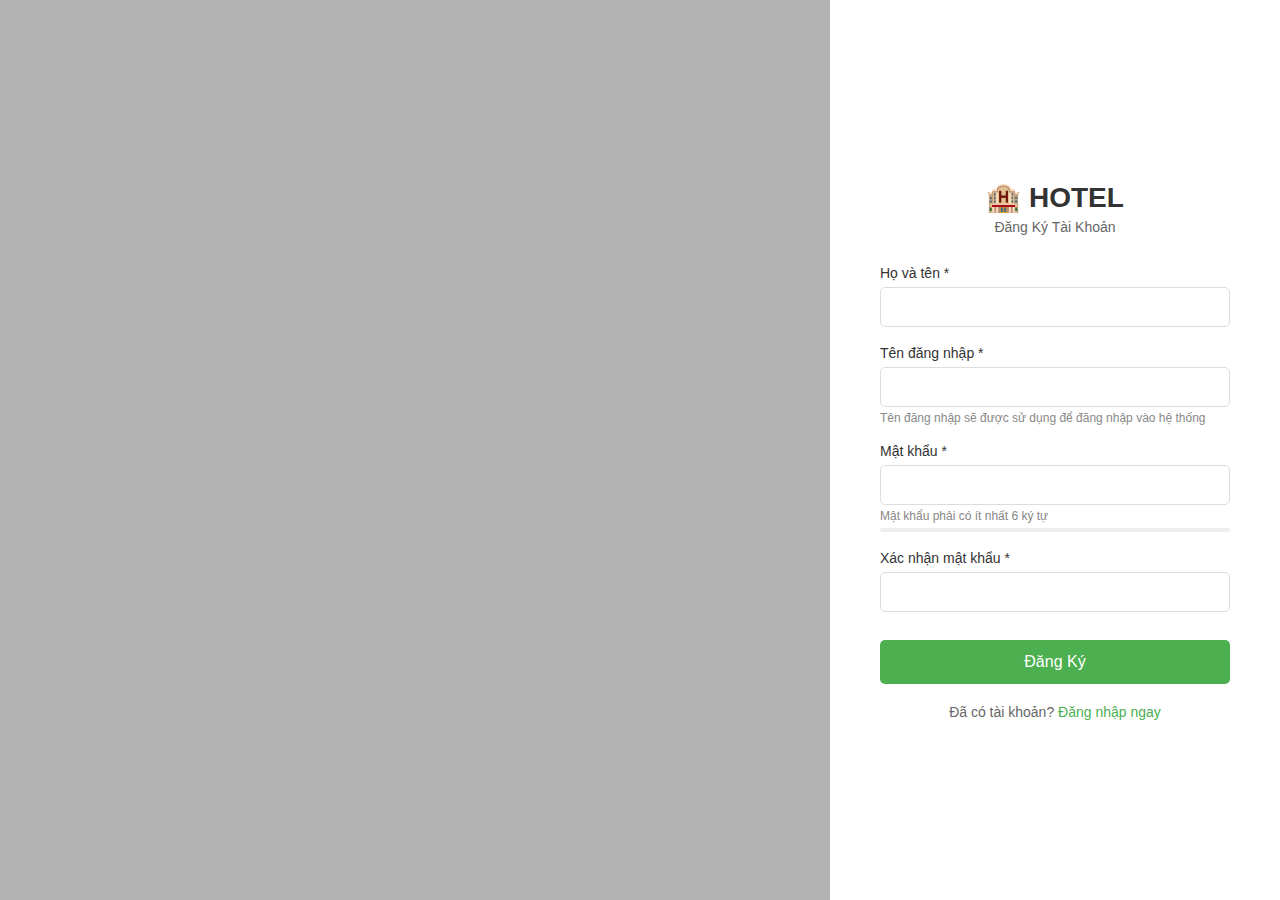
<file: Front End/register.html>
<!DOCTYPE html>
<html lang="vi">
<head>
    <meta charset="UTF-8">
    <meta name="viewport" content="width=device-width, initial-scale=1.0">
    <title>Đăng Ký - Quản Lý Khách Sạn</title>
    <style>
        * {
            margin: 0;
            padding: 0;
            box-sizing: border-box;
        }

        body {
            font-family: Arial, sans-serif;
            height: 100vh;
            overflow: hidden;
        }

        .container {
            display: flex;
            height: 100vh;
        }

        .left-side {
            flex: 1;
            background: url('https://images.unsplash.com/photo-1542314831-068cd1dbfeeb?w=1920') center/cover;
            position: relative;
        }

        .left-side::after {
            content: '';
            position: absolute;
            top: 0;
            left: 0;
            width: 100%;
            height: 100%;
            background: rgba(0, 0, 0, 0.3);
        }

        .right-side {
            width: 450px;
            display: flex;
            align-items: center;
            justify-content: center;
            background: #fff;
            padding: 40px;
            overflow-y: auto;
        }

        .register-box {
            width: 100%;
            max-width: 350px;
        }

        .logo {
            text-align: center;
            margin-bottom: 30px;
        }

        .logo h1 {
            color: #333;
            font-size: 28px;
            margin-bottom: 5px;
        }

        .logo p {
            color: #666;
            font-size: 14px;
        }

        .form-group {
            margin-bottom: 18px;
        }

        .form-group label {
            display: block;
            margin-bottom: 6px;
            color: #333;
            font-size: 14px;
            font-weight: 500;
        }

        .form-group input {
            width: 100%;
            padding: 11px 15px;
            border: 1px solid #ddd;
            border-radius: 5px;
            font-size: 14px;
            transition: border-color 0.3s;
        }

        .form-group input:focus {
            outline: none;
            border-color: #4CAF50;
        }

        .form-group small {
            display: block;
            margin-top: 4px;
            color: #888;
            font-size: 12px;
        }

        .btn-register {
            width: 100%;
            padding: 13px;
            background: #4CAF50;
            color: white;
            border: none;
            border-radius: 5px;
            font-size: 16px;
            font-weight: 500;
            cursor: pointer;
            transition: background 0.3s;
            margin-top: 10px;
        }

        .btn-register:hover {
            background: #45a049;
        }

        .btn-register:active {
            transform: scale(0.98);
        }

        .btn-register:disabled {
            background: #ccc;
            cursor: not-allowed;
        }

        .error-message {
            color: #f44336;
            font-size: 13px;
            margin-top: 10px;
            text-align: center;
            display: none;
            padding: 8px;
            background: #ffebee;
            border-radius: 4px;
        }

        .error-message.show {
            display: block;
        }

        .success-message {
            color: #4CAF50;
            font-size: 13px;
            margin-top: 10px;
            text-align: center;
            display: none;
            padding: 8px;
            background: #e8f5e9;
            border-radius: 4px;
        }

        .success-message.show {
            display: block;
        }

        .login-link {
            text-align: center;
            margin-top: 20px;
            font-size: 14px;
            color: #666;
        }

        .login-link a {
            color: #4CAF50;
            text-decoration: none;
            font-weight: 500;
        }

        .login-link a:hover {
            text-decoration: underline;
        }

        .password-strength {
            height: 4px;
            background: #eee;
            border-radius: 2px;
            margin-top: 5px;
            overflow: hidden;
        }

        .password-strength-bar {
            height: 100%;
            width: 0;
            transition: all 0.3s;
        }

        .strength-weak {
            width: 33%;
            background: #f44336;
        }

        .strength-medium {
            width: 66%;
            background: #ff9800;
        }

        .strength-strong {
            width: 100%;
            background: #4CAF50;
        }

        @media (max-width: 768px) {
            .container {
                flex-direction: column;
            }
            
            .left-side {
                display: none;
            }
            
            .right-side {
                width: 100%;
            }
        }
    </style>
</head>
<body>
    <div class="container">
        <div class="left-side"></div>
        <div class="right-side">
            <div class="register-box">
                <div class="logo">
                    <h1>🏨 HOTEL</h1>
                    <p>Đăng Ký Tài Khoản</p>
                </div>

                <form id="registerForm">
                    <div class="form-group">
                        <label for="fullname">Họ và tên *</label>
                        <input type="text" id="fullname" name="fullname" required>
                    </div>

                    <div class="form-group">
                        <label for="username">Tên đăng nhập *</label>
                        <input type="text" id="username" name="username" required>
                        <small>Tên đăng nhập sẽ được sử dụng để đăng nhập vào hệ thống</small>
                    </div>

                    <div class="form-group">
                        <label for="password">Mật khẩu *</label>
                        <input type="password" id="password" name="password" required>
                        <small>Mật khẩu phải có ít nhất 6 ký tự</small>
                        <div class="password-strength">
                            <div class="password-strength-bar" id="strengthBar"></div>
                        </div>
                    </div>

                    <div class="form-group">
                        <label for="confirmPassword">Xác nhận mật khẩu *</label>
                        <input type="password" id="confirmPassword" name="confirmPassword" required>
                    </div>

                    <button type="submit" class="btn-register" id="registerBtn">Đăng Ký</button>
                    
                    <div class="error-message" id="errorMessage"></div>
                    <div class="success-message" id="successMessage"></div>
                </form>

                <div class="login-link">
                    Đã có tài khoản? <a href="index.html">Đăng nhập ngay</a>
                </div>
            </div>
        </div>
    </div>

    <script>
        // URL API Register
        const API_URL = 'https://localhost:7105/api-admin/NguoiDung/register';

        // Kiểm tra độ mạnh mật khẩu
        document.getElementById('password').addEventListener('input', function(e) {
            const password = e.target.value;
            const strengthBar = document.getElementById('strengthBar');
            
            if (password.length === 0) {
                strengthBar.className = 'password-strength-bar';
                return;
            }
            
            let strength = 0;
            if (password.length >= 6) strength++;
            if (password.length >= 8) strength++;
            if (/[a-z]/.test(password) && /[A-Z]/.test(password)) strength++;
            if (/[0-9]/.test(password)) strength++;
            if (/[^a-zA-Z0-9]/.test(password)) strength++;
            
            strengthBar.className = 'password-strength-bar';
            if (strength <= 2) {
                strengthBar.classList.add('strength-weak');
            } else if (strength <= 4) {
                strengthBar.classList.add('strength-medium');
            } else {
                strengthBar.classList.add('strength-strong');
            }
        });

        document.getElementById('registerForm').addEventListener('submit', async function(e) {
            e.preventDefault();
            
            const fullname = document.getElementById('fullname').value.trim();
            const username = document.getElementById('username').value.trim();
            const password = document.getElementById('password').value;
            const confirmPassword = document.getElementById('confirmPassword').value;
            const errorMessage = document.getElementById('errorMessage');
            const successMessage = document.getElementById('successMessage');
            const registerBtn = document.getElementById('registerBtn');
            
            errorMessage.classList.remove('show');
            successMessage.classList.remove('show');
            
            // Validate
            if (!fullname || !username || !password || !confirmPassword) {
                showError('Vui lòng nhập đầy đủ thông tin!');
                return;
            }

            if (password.length < 6) {
                showError('Mật khẩu phải có ít nhất 6 ký tự!');
                return;
            }

            if (password !== confirmPassword) {
                showError('Mật khẩu xác nhận không khớp!');
                return;
            }

            // Disable button khi đang xử lý
            registerBtn.disabled = true;
            registerBtn.textContent = 'Đang xử lý...';

            try {
                const response = await fetch(API_URL, {
                    method: 'POST',
                    headers: {
                        'Content-Type': 'application/json',
                    },
                    body: JSON.stringify({
                        TenDangNhap: username,
                        MatKhau: password,
                        HoTen: fullname
                    })
                });

                const data = await response.json();

                if (data.success) {
                    showSuccess('Đăng ký tài khoản thành công! Đang chuyển đến trang đăng nhập...');
                    
                    // Chuyển hướng đến trang đăng nhập sau 2 giây
                    setTimeout(() => {
                        window.location.href = '/index.html';
                    }, 2000);
                } else {
                    showError(data.message || 'Đăng ký thất bại!');
                    registerBtn.disabled = false;
                    registerBtn.textContent = 'Đăng Ký';
                }
            } catch (error) {
                console.error('Lỗi:', error);
                showError('Không thể kết nối đến máy chủ! Vui lòng thử lại sau.');
                registerBtn.disabled = false;
                registerBtn.textContent = 'Đăng Ký';
            }
        });

        function showError(message) {
            const errorMessage = document.getElementById('errorMessage');
            errorMessage.textContent = message;
            errorMessage.classList.add('show');
            
            // Tự động ẩn sau 5 giây
            setTimeout(() => {
                errorMessage.classList.remove('show');
            }, 5000);
        }

        function showSuccess(message) {
            const successMessage = document.getElementById('successMessage');
            successMessage.textContent = message;
            successMessage.classList.add('show');
        }
    </script>
    <script src="js/Auth.js"></script>
</body>
</html>
</file>
<file: Front End/css/sidebar.css>
.sidebar {
            position: fixed;
            left: 0;
            top: 0;
            width: 250px;
            height: 100vh;
            background: linear-gradient(180deg, #2d5016 0%, #1a3009 100%);
            color: white;
            padding: 20px;
            overflow-y: auto;
        }

        .logo {
            display: flex;
            align-items: center;
            gap: 10px;
            margin-bottom: 10px;
            padding-bottom: 15px;
            border-bottom: 2px solid rgba(255,255,255,0.2);
        }

        .logo h1 {
            font-size: 24px;
            color: white;
        }

        .logo-subtitle {
            color: rgba(255,255,255,0.7);
            font-size: 12px;
            margin-top: 5px;
        }

        .menu {
            margin-top: 30px;
        }

        .menu-item {
            display: flex;
            align-items: center;
            gap: 12px;
            padding: 12px 15px;
            margin-bottom: 8px;
            border-radius: 8px;
            cursor: pointer;
            transition: all 0.3s;
            color: white;
            text-decoration: none;
        }

        .menu-item:hover {
            background: rgba(255,255,255,0.1);
        }

        .menu-item.active {
            background: rgba(255,255,255,0.15);
        }
</file>
<file: Front End/css/common.css>
/* =========================================
   1. VARIABLES & RESET
   ========================================= */
:root {
  --primary-color: #2d5016;
  --primary-dark: #1a3009;
  --primary-light: #4a7c2a;
  --secondary-color: #6c757d;
  --success-color: #28a745;
  --danger-color: #dc3545;
  --warning-color: #ffc107;
  --info-color: #17a2b8;
  --light-bg: #f5f7fa;
  --white: #ffffff;
  --text-color: #333333;
  --text-muted: #666666;
  --border-color: #e0e0e0;
  --sidebar-width: 250px;
  --shadow-sm: 0 2px 10px rgba(0, 0, 0, 0.05);
  --shadow-md: 0 5px 15px rgba(0, 0, 0, 0.1);
  --shadow-lg: 0 10px 30px rgba(0, 0, 0, 0.18);
  --radius-sm: 8px;
  --radius-md: 10px;
  --radius-lg: 12px;
}

* {
  margin: 0;
  padding: 0;
  box-sizing: border-box;
}

body {
  font-family: "Segoe UI", Tahoma, Geneva, Verdana, sans-serif;
  background: var(--light-bg);
  min-height: 100vh;
  color: var(--text-color);
}

/* =========================================
   2. LAYOUT & SIDEBAR
   ========================================= */
.container {
  max-width: 1400px;
  margin: 0 auto;
  padding: 0 20px;
}

.container-fluid {
  display: flex;
  min-height: 100vh;
}

/* Sidebar Styles */
.sidebar {
  position: fixed;
  left: 0;
  top: 0;
  width: var(--sidebar-width);
  height: 100vh;
  background: linear-gradient(180deg, var(--primary-color) 0%, var(--primary-dark) 100%);
  color: var(--white);
  padding: 20px;
  overflow-y: auto;
  z-index: 100;
  box-shadow: 4px 0 15px rgba(0, 0, 0, 0.1);
}

.logo {
  display: flex;
  align-items: center;
  gap: 10px;
  margin-bottom: 10px;
  padding-bottom: 15px;
  border-bottom: 2px solid rgba(255, 255, 255, 0.2);
}

.logo h1 {
  font-size: 24px;
  color: var(--white);
  font-weight: bold;
}

.logo-subtitle {
  color: rgba(255, 255, 255, 0.7);
  font-size: 12px;
  margin-top: 5px;
}

.menu {
  margin-top: 30px;
}

.menu-item {
  display: flex;
  align-items: center;
  gap: 12px;
  padding: 12px 15px;
  margin-bottom: 8px;
  border-radius: var(--radius-sm);
  cursor: pointer;
  transition: all 0.3s;
  color: var(--white);
  text-decoration: none;
}

.menu-item:hover {
  background: rgba(255, 255, 255, 0.1);
  transform: translateX(5px);
}

.menu-item.active {
  background: rgba(255, 255, 255, 0.15);
}

/* Main Content Area */
.main-content,
.main {
  margin-left: var(--sidebar-width);
  padding: 20px;
  transition: margin-left 0.3s ease;
  flex: 1; /* For flex container layouts */
}

.main-content.expanded {
  margin-left: 0;
}

/* =========================================
   3. TOP BAR & USER DROPDOWN
   ========================================= */
.top-bar {
  background: var(--white);
  padding: 16px 30px;
  border-radius: var(--radius-lg);
  box-shadow: 0 2px 12px rgba(0, 0, 0, 0.08);
  display: flex;
  justify-content: space-between;
  align-items: center;
  margin-bottom: 25px;
}

.top-bar h2 {
  font-size: 24px;
  color: var(--primary-color);
  font-weight: 600;
  margin: 0;
}

/* User Dropdown */
.user-dropdown {
  position: relative;
}

.user-info {
  display: flex;
  align-items: center;
  gap: 12px;
  cursor: pointer;
  padding: 8px 14px;
  border-radius: var(--radius-lg);
  transition: background 0.3s;
}

.user-info:hover {
  background: #f5f5f5;
}

.user-name {
  font-weight: 600;
  color: var(--text-color);
  font-size: 15px;
}

.user-avatar {
  width: 40px;
  height: 40px;
  background: linear-gradient(135deg, var(--primary-color), var(--primary-light));
  color: var(--white);
  border-radius: 50%;
  display: flex;
  align-items: center;
  justify-content: center;
  font-weight: bold;
  font-size: 17px;
  box-shadow: 0 2px 8px rgba(0, 0, 0, 0.15);
}

.dropdown-menu {
  position: absolute;
  top: calc(100% + 8px);
  right: 0;
  background: var(--white);
  min-width: 220px;
  border-radius: var(--radius-lg);
  box-shadow: var(--shadow-lg);
  overflow: hidden;
  opacity: 0;
  visibility: hidden;
  transform: translateY(-10px);
  transition: all 0.25s ease;
  z-index: 1000;
}

.user-dropdown:hover .dropdown-menu {
  opacity: 1;
  visibility: visible;
  transform: translateY(0);
}

.dropdown-header {
  padding: 16px;
  background: linear-gradient(135deg, var(--primary-color), var(--primary-dark));
  color: var(--white);
  display: flex;
  align-items: center;
  gap: 12px;
}

.user-avatar-large {
  width: 50px;
  height: 50px;
  background: var(--white);
  color: var(--primary-color);
  border-radius: 50%;
  display: flex;
  align-items: center;
  justify-content: center;
  font-size: 22px;
  font-weight: bold;
}

.dropdown-user-name {
  font-size: 16px;
  font-weight: 600;
}

.dropdown-user-role {
  font-size: 13px;
  opacity: 0.9;
}

.dropdown-divider {
  height: 1px;
  background: #eee;
  margin: 8px 0;
}

.dropdown-item {
  display: flex;
  align-items: center;
  gap: 12px;
  padding: 12px 16px;
  color: var(--text-color);
  text-decoration: none;
  font-size: 14px;
  transition: background 0.2s;
}

.dropdown-item:hover {
  background: #f8f9fa;
}

.dropdown-item.text-danger {
  color: var(--danger-color) !important;
}

.dropdown-item.text-danger:hover {
  background: #ffe6e6;
}

/* =========================================
   4. CARDS & STATS
   ========================================= */
.card,
.content-card {
  background: var(--white);
  border-radius: var(--radius-md);
  padding: 25px;
  box-shadow: var(--shadow-sm);
  margin-bottom: 20px;
  animation: fadeIn 0.5s ease-out;
}

@keyframes fadeIn {
  from {
    opacity: 0;
    transform: translateY(20px);
  }
  to {
    opacity: 1;
    transform: translateY(0);
  }
}

.card-header {
  display: flex;
  justify-content: space-between;
  align-items: center;
  margin-bottom: 20px;
  padding-bottom: 15px;
  border-bottom: 2px solid #f0f0f0;
}

.card-title,
.action-bar h3 {
  font-size: 20px;
  font-weight: 600;
  color: var(--primary-color);
}

/* Stats Grid */
.stats-grid {
  display: grid;
  grid-template-columns: repeat(auto-fit, minmax(250px, 1fr));
  gap: 20px;
  margin-bottom: 25px;
}

.stat-card {
  background: var(--white);
  padding: 25px;
  border-radius: var(--radius-md);
  box-shadow: var(--shadow-sm);
  border-left: 4px solid var(--primary-color);
  transition: transform 0.3s ease;
}

.stat-card:hover {
  transform: translateY(-5px);
}

.stat-number {
  font-size: 32px;
  font-weight: bold;
  color: var(--primary-color);
  margin-bottom: 5px;
}

.stat-label {
  color: var(--text-muted);
  font-size: 14px;
}

/* Report Cards (Fancy) */
.cards-fancy {
  display: grid;
  grid-template-columns: repeat(auto-fit, minmax(250px, 1fr));
  gap: 1.5rem;
  margin-bottom: 2rem;
}

.card-fancy {
  padding: 2rem;
  border-radius: 1rem;
  box-shadow: 0 5px 20px rgba(0, 0, 0, 0.1);
  border-left: 5px solid;
  background: var(--white);
  transition: all 0.3s;
  position: relative;
  overflow: hidden;
  animation: fadeIn 0.5s ease-out;
}

.card-fancy:hover {
  transform: translateY(-10px);
  box-shadow: 0 15px 35px rgba(0, 0, 0, 0.2);
}

.card-fancy h3 {
  font-size: 2.5rem;
  font-weight: bold;
  margin-bottom: 0.5rem;
}

.card-icon {
  position: absolute;
  top: 1rem;
  right: 1rem;
  font-size: 2.5rem;
  opacity: 0.15;
}

/* =========================================
   5. BUTTONS & FORMS
   ========================================= */
.btn {
  padding: 12px 24px;
  border: none;
  border-radius: var(--radius-sm);
  cursor: pointer;
  font-size: 14px;
  font-weight: 500;
  transition: all 0.3s;
  display: inline-flex;
  align-items: center;
  justify-content: center;
  gap: 8px;
}

.btn:disabled {
  opacity: 0.6;
  cursor: not-allowed;
  background: #ccc;
}

.btn-primary {
  background: var(--primary-color);
  color: var(--white);
}
.btn-primary:hover:not(:disabled) {
  background: var(--primary-dark);
}

.btn-success {
  background: var(--success-color);
  color: var(--white);
}
.btn-success:hover:not(:disabled) {
  background: #218838;
}

.btn-danger {
  background: var(--danger-color);
  color: var(--white);
}
.btn-danger:hover:not(:disabled) {
  background: #c82333;
}

.btn-warning {
  background: var(--warning-color);
  color: var(--text-color);
}
.btn-warning:hover:not(:disabled) {
  background: #e0a800;
}

.btn-info {
  background: var(--info-color);
  color: var(--white);
}
.btn-info:hover:not(:disabled) {
  background: #138496;
}

.btn-secondary {
  background: var(--secondary-color);
  color: var(--white);
}
.btn-secondary:hover:not(:disabled) {
  background: #5a6268;
}

/* Forms */
.form-group {
  margin-bottom: 20px;
}

.form-group label {
  display: block;
  margin-bottom: 8px;
  font-weight: 600;
  color: var(--text-color);
  font-size: 14px;
}

.form-group input,
.form-group select,
.form-group textarea {
  width: 100%;
  padding: 12px 15px;
  border: 2px solid var(--border-color);
  border-radius: var(--radius-sm);
  font-size: 14px;
  transition: border-color 0.3s;
}

.form-group input:focus,
.form-group select:focus,
.form-group textarea:focus {
  outline: none;
  border-color: var(--primary-color);
}

.form-row {
  display: grid;
  grid-template-columns: 1fr 1fr;
  gap: 15px;
}

/* Filters */
.filter-bar {
  display: flex;
  gap: 15px;
  margin-bottom: 20px;
  flex-wrap: wrap;
  align-items: flex-end;
}

.filter-group {
  flex: 1;
  min-width: 200px;
}

/* Time Filter (Report specific) */
.time-filter {
  display: flex;
  gap: 1rem;
  align-items: center;
  background: linear-gradient(135deg, #ffffff 0%, #f8f9fa 100%);
  padding: 1.5rem;
  border-radius: 1rem;
  margin-bottom: 2rem;
  box-shadow: var(--shadow-sm);
  flex-wrap: wrap;
}

.time-filter select,
.time-filter input {
  padding: 0.75rem 1rem;
  border: 2px solid #e0e0e0;
  border-radius: 0.75rem;
  font-size: 0.95rem;
}

/* =========================================
   6. TABLES & LISTS
   ========================================= */
table {
  width: 100%;
  border-collapse: collapse;
  background: var(--white);
}

th,
td {
  padding: 12px;
  text-align: left;
  border-bottom: 1px solid var(--border-color);
}

th {
  background: #f8f9fa;
  font-weight: 600;
  color: var(--text-color);
  font-size: 14px;
}

tr:hover {
  background: #f8f9fa;
}

/* =========================================
   7. COMPONENT SPECIFIC
   ========================================= */

/* Badges */
.badge,
.status-badge,
.room-status {
  display: inline-block;
  padding: 5px 12px;
  border-radius: 20px;
  font-size: 12px;
  font-weight: 600;
}

.badge-success,
.status-paid,
.status-available,
.status-live {
  background: var(--success-color);
  color: var(--white);
}
.badge-danger,
.status-unpaid,
.status-occupied {
  background: var(--danger-color);
  color: var(--white);
}
.badge-warning,
.status-partial,
.status-maintenance {
  background: var(--warning-color);
  color: var(--text-color);
}
.badge-info,
.status-cleaning {
  background: var(--info-color);
  color: var(--white);
}
.badge-secondary {
  background: var(--secondary-color);
  color: var(--white);
}
.mode-demo {
  background: #fff3cd;
  color: #856404;
  padding: 4px 12px;
  border-radius: 12px;
  font-size: 11px;
  font-weight: 600;
}

/* Modal */
.modal {
  display: none;
  position: fixed;
  top: 0;
  left: 0;
  width: 100%;
  height: 100%;
  background: rgba(0, 0, 0, 0.7);
  z-index: 1000;
  overflow-y: auto;
}

.modal.show {
  display: flex;
  align-items: center;
  justify-content: center;
}

.modal-content {
  background: var(--white);
  padding: 30px;
  border-radius: 15px;
  max-width: 600px;
  width: 90%;
  max-height: 90vh;
  overflow-y: auto;
  box-shadow: var(--shadow-lg);
  animation: slideDown 0.3s ease-out;
}

@keyframes slideDown {
  from {
    opacity: 0;
    transform: translateY(-50px);
  }
  to {
    opacity: 1;
    transform: translateY(0);
  }
}

.modal-header {
  display: flex;
  justify-content: space-between;
  align-items: center;
  margin-bottom: 25px;
  padding-bottom: 15px;
  border-bottom: 2px solid #f0f0f0;
}

.close-btn {
  background: none;
  border: none;
  font-size: 28px;
  cursor: pointer;
  color: #999;
}

/* Tabs */
.tabs {
  display: flex;
  gap: 10px;
  margin-bottom: 25px;
  background: var(--white);
  padding: 15px;
  border-radius: var(--radius-md);
  box-shadow: var(--shadow-sm);
}

.tab-btn {
  flex: 1;
  padding: 12px 20px;
  border: none;
  background: #f0f0f0;
  border-radius: 8px;
  cursor: pointer;
  font-size: 15px;
  font-weight: 500;
  transition: all 0.3s;
  text-align: center;
}

.tab-btn.active {
  background: var(--primary-color);
  color: var(--white);
}

.tab-content {
  display: none;
}
.tab-content.active {
  display: block;
}

/* Alerts & Messages */
.alert,
.message {
  padding: 12px 15px;
  border-radius: 8px;
  margin-bottom: 15px;
}
.alert-success,
.message-success {
  background: #d4edda;
  color: #155724;
  border-left: 4px solid #28a745;
}
.alert-error,
.message-error {
  background: #f8d7da;
  color: #721c24;
  border-left: 4px solid #dc3545;
}
.alert-info,
.message-info {
  background: #d1ecf1;
  color: #0c5460;
  border-left: 4px solid #17a2b8;
}
.warning-message,
.info-box.warning {
  background: #fff3cd;
  border-left: 4px solid #ffc107;
  color: #856404;
  padding: 15px;
}
.api-note {
  background: linear-gradient(135deg, #fffbeb 0%, #fef3c7 100%);
  border: 2px solid #fbbf24;
  border-radius: 1rem;
  padding: 1.5rem;
  margin-bottom: 2rem;
  box-shadow: 0 4px 15px rgba(251, 191, 36, 0.2);
}
.api-note code {
  background: #fef3c7;
  padding: 0.4rem 0.8rem;
  border-radius: 0.5rem;
  font-family: "Courier New", monospace;
  color: #92400e;
  font-weight: 600;
}

/* =========================================
   8. PAGE SPECIFIC STYLES
   ========================================= */

/* Services */
.service-grid {
  display: grid;
  grid-template-columns: repeat(auto-fill, minmax(280px, 1fr));
  gap: 20px;
  margin-top: 20px;
}
.service-card {
  border: 2px solid var(--border-color);
  padding: 20px;
  border-radius: 12px;
  transition: all 0.3s;
  background: white;
}
.service-card:hover {
  transform: translateY(-5px);
  box-shadow: var(--shadow-md);
}
.service-name {
  font-size: 18px;
  font-weight: 600;
  color: var(--primary-color);
  margin-bottom: 8px;
}
.service-price {
  font-size: 22px;
  font-weight: 700;
  color: var(--success-color);
  margin: 10px 0;
}
.service-usage-item {
  display: flex;
  justify-content: space-between;
  align-items: center;
  padding: 15px;
  background: #f8f9fa;
  border-radius: 8px;
  margin-bottom: 10px;
}

/* Rooms */
.rooms-grid {
  display: grid;
  grid-template-columns: repeat(auto-fill, minmax(200px, 1fr));
  gap: 20px;
  margin-top: 20px;
}
.room-card {
  background: white;
  padding: 20px;
  border-radius: 12px;
  box-shadow: var(--shadow-sm);
  cursor: pointer;
  transition: all 0.3s;
  border: 3px solid transparent;
  position: relative;
}
.room-card:hover {
  transform: translateY(-5px);
  box-shadow: var(--shadow-md);
}
.room-card.available {
  border-color: var(--success-color);
  background: linear-gradient(135deg, #f0fff4 0%, #e8f5e9 100%);
}
.room-card.occupied {
  border-color: var(--danger-color);
  background: linear-gradient(135deg, #fff5f5 0%, #ffebee 100%);
}
.room-card.maintenance {
  border-color: var(--warning-color);
  background: linear-gradient(135deg, #fffbf0 0%, #fff8e1 100%);
}
.room-card.cleaning {
  border-color: var(--info-color);
  background: linear-gradient(135deg, #f0f9fb 0%, #e1f5f8 100%);
}
.room-number {
  font-size: 28px;
  font-weight: bold;
  margin-bottom: 10px;
  color: #333;
}
.legend {
  display: flex;
  gap: 20px;
  margin: 20px 0;
  padding: 15px;
  background: white;
  border-radius: 8px;
}
.legend-color {
  width: 30px;
  height: 30px;
  border-radius: 8px;
}
.room-types-list {
  display: grid;
  grid-template-columns: repeat(auto-fill, minmax(300px, 1fr));
  gap: 20px;
  margin-top: 20px;
}
.room-type-card {
  background: white;
  padding: 20px;
  border-radius: 12px;
  border-left: 4px solid var(--primary-color);
  box-shadow: var(--shadow-sm);
}

/* Invoices & Payment */
.invoices-grid {
  display: grid;
  grid-template-columns: repeat(auto-fill, minmax(280px, 1fr));
  gap: 20px;
}
.invoice-card {
  background: white;
  border: 3px solid var(--danger-color);
  border-radius: 12px;
  padding: 20px;
  cursor: pointer;
  transition: all 0.3s;
  position: relative;
}
.invoice-card:hover {
  transform: translateY(-5px);
  box-shadow: 0 8px 20px rgba(220, 53, 69, 0.3);
}
.invoice-card-header {
  display: flex;
  justify-content: space-between;
  align-items: center;
  margin-bottom: 15px;
}
.invoice-detail-section {
  background: #f8f9fa;
  padding: 20px;
  border-radius: 8px;
  margin-bottom: 20px;
}
.detail-row {
  display: flex;
  justify-content: space-between;
  padding: 10px 0;
  border-bottom: 1px solid #dee2e6;
}
.payment-methods {
  display: grid;
  grid-template-columns: repeat(3, 1fr);
  gap: 10px;
  margin-bottom: 20px;
}
.payment-method {
  padding: 15px;
  border: 2px solid var(--border-color);
  border-radius: 8px;
  text-align: center;
  cursor: pointer;
  transition: all 0.3s;
}
.payment-method:hover,
.payment-method.selected {
  border-color: var(--primary-color);
  background: #f0f8f0;
}

/* Invoice Header Specific */
.invoice-header {
  text-align: center;
  margin-bottom: 30px;
}
.invoice-header h1 {
  color: var(--primary-color);
  margin-bottom: 10px;
}
.invoice-info {
  display: grid;
  grid-template-columns: 1fr 1fr;
  gap: 20px;
  margin-bottom: 30px;
}
.invoice-section {
  background: #f8f9fa;
  padding: 15px;
  border-radius: 8px;
  margin-bottom: 20px;
}
.invoice-section h3 {
  color: var(--primary-color);
  margin-bottom: 10px;
}
.invoice-total {
  text-align: right;
  margin-top: 20px;
  padding: 15px;
  background: #f8f9fa;
  border-radius: 8px;
}
.invoice-total .total-line {
  display: flex;
  justify-content: space-between;
  margin: 10px 0;
  font-size: 16px;
}
.invoice-total .grand-total {
  font-size: 24px;
  font-weight: bold;
  color: var(--primary-color);
  border-top: 2px solid var(--primary-color);
  padding-top: 10px;
  margin-top: 10px;
}

/* Reports */
.chart-container {
  position: relative;
  height: 400px;
  margin-bottom: 2rem;
  background: white;
  border-radius: 1rem;
  padding: 1.5rem;
  box-shadow: var(--shadow-sm);
}
.chart-title {
  font-size: 1.3rem;
  font-weight: bold;
  color: #1f2937;
  margin-bottom: 1rem;
  padding-bottom: 0.5rem;
  border-bottom: 3px solid #667eea;
}
.stat-item {
  background: linear-gradient(135deg, #f8f9fa 0%, #e9ecef 100%);
  padding: 1.5rem;
  border-radius: 1rem;
  text-align: center;
  transition: all 0.3s;
  border: 2px solid transparent;
}
.stat-item:hover {
  border-color: #667eea;
  transform: scale(1.05);
}
.stat-value {
  font-size: 2rem;
  font-weight: bold;
  color: #667eea;
  margin-bottom: 0.5rem;
}
.stat-label {
  color: #6b7280;
  font-size: 0.9rem;
  font-weight: 500;
}

/* Loading & Empty States */
.loading {
  text-align: center;
  padding: 40px;
  color: #666;
}
.loading-spinner {
  border: 4px solid #f3f3f3;
  border-top: 4px solid var(--primary-color);
  border-radius: 50%;
  width: 40px;
  height: 40px;
  animation: spin 1s linear infinite;
  margin: 0 auto 20px;
}
@keyframes spin {
  0% {
    transform: rotate(0deg);
  }
  100% {
    transform: rotate(360deg);
  }
}
.empty-state {
  text-align: center;
  padding: 60px 20px;
  color: #999;
}
.empty-state-icon {
  font-size: 64px;
  margin-bottom: 20px;
}

/* =========================================
   9. UTILITIES & RESPONSIVE
   ========================================= */
.text-center {
  text-align: center;
}
.text-right {
  text-align: right;
}
.mt-1 {
  margin-top: 10px;
}
.mt-2 {
  margin-top: 20px;
}
.d-flex {
  display: flex;
}
.justify-between {
  justify-content: space-between;
}
.align-center {
  align-items: center;
}
.gap-2 {
  gap: 20px;
}

@media (max-width: 768px) {
  .container-fluid {
    flex-direction: column;
  }
  .main-content,
  .main {
    margin-left: 0;
    padding: 10px;
  }
  .sidebar {
    display: none;
  } /* Or implement toggle behavior */
  .stats-grid,
  .form-row,
  .payment-methods {
    grid-template-columns: 1fr;
  }
  .time-filter {
    flex-direction: column;
    align-items: stretch;
  }
}

@media print {
  .sidebar,
  .top-bar,
  .btn,
  .filter-bar,
  .time-filter,
  .warning-message {
    display: none;
  }
  .main-content,
  .main {
    margin-left: 0;
  }
}
</file>
